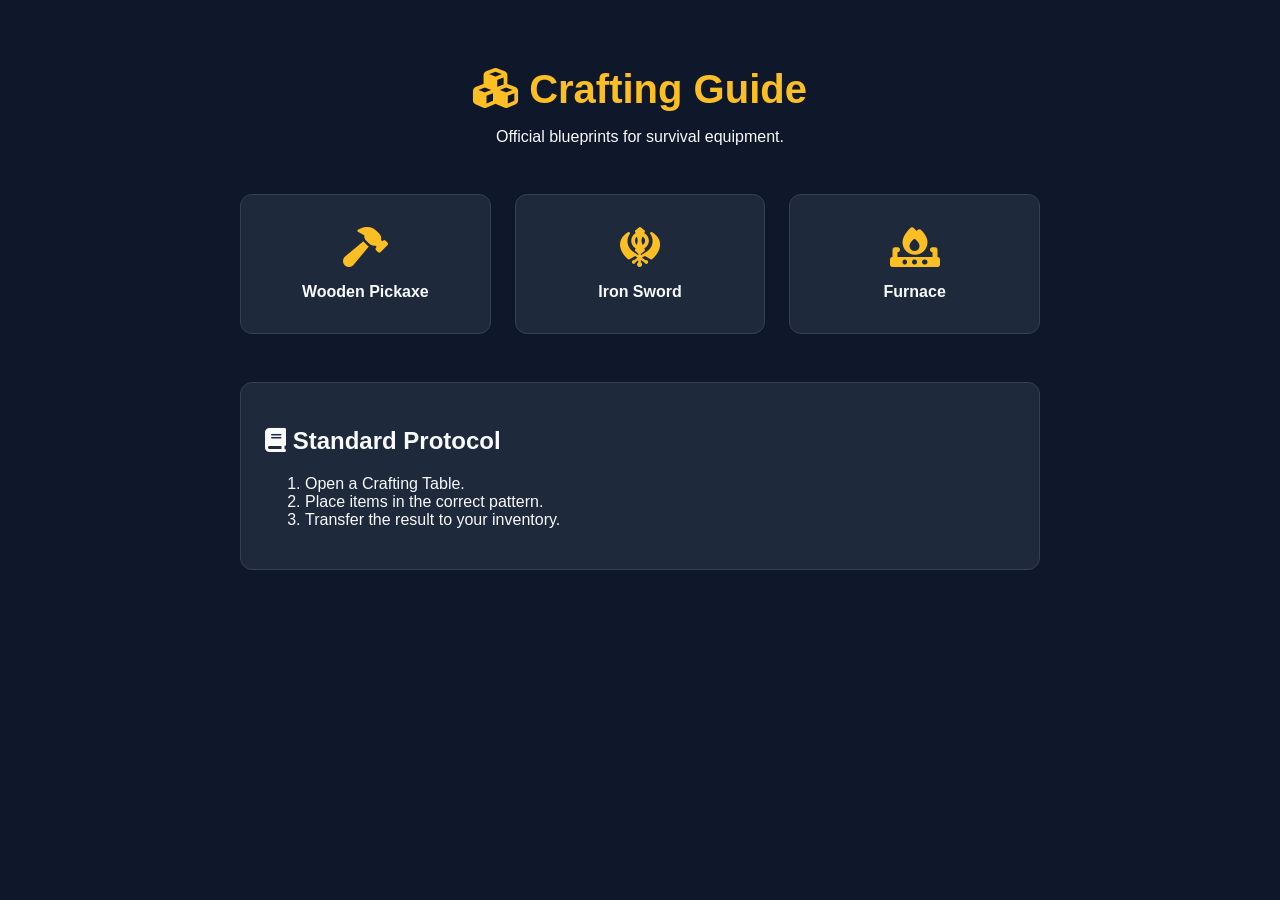
<file: Lab2/index.html>
<!DOCTYPE html>
<html lang="en">
<head>
    <meta charset="UTF-8">
    <meta name="viewport" content="width=device-width, initial-scale=1.0">
    <title>Minecraft Recipes | Database</title>
    <link rel="stylesheet" href="https://cdnjs.cloudflare.com/ajax/libs/font-awesome/6.5.1/css/all.min.css">
    <style>
        :root {
            --bg: #0f172a;
            --card: #1e293b;
            --accent: #fbbf24;
            --text: #f8fafc;
            --border: #334155;
        }
        body { font-family: 'Segoe UI', sans-serif; background: var(--bg); color: var(--text); padding: 2rem; display: flex; justify-content: center; }
        .container { max-width: 800px; width: 100%; }
        header { text-align: center; margin-bottom: 3rem; }
        h1 { color: var(--accent); font-size: 2.5rem; margin-bottom: 0.5rem; }
        .grid { display: grid; grid-template-columns: repeat(auto-fit, minmax(200px, 1fr)); gap: 1.5rem; list-style: none; padding: 0; }
        .card { background: var(--card); border: 1px solid var(--border); border-radius: 12px; transition: 0.3s; text-align: center; }
        .card:hover { border-color: var(--accent); transform: translateY(-5px); }
        .card a { display: block; padding: 2rem; color: var(--text); text-decoration: none; font-weight: bold; }
        .card i { display: block; font-size: 2.5rem; margin-bottom: 1rem; color: var(--accent); }
        .basics { background: var(--card); padding: 1.5rem; border-radius: 12px; margin-top: 3rem; border: 1px solid var(--border); }
    </style>
</head>
<body>
    <div class="container">
        <header>
            <h1><i class="fa-solid fa-cubes"></i> Crafting Guide</h1>
            <p>Official blueprints for survival equipment.</p>
        </header>

        <ul class="grid">
            <li class="card">
                <a href="pickaxe.html">
                    <i class="fa-solid fa-hammer"></i>
                    Wooden Pickaxe
                </a>
            </li>
            <li class="card">
                <a href="sword.html">
                    <i class="fa-solid fa-khanda"></i>
                    Iron Sword
                </a>
            </li>
            <li class="card">
                <a href="furnace.html">
                    <i class="fa-solid fa-fire-burner"></i>
                    Furnace
                </a>
            </li>
        </ul>

        <div class="basics">
            <h2><i class="fa-solid fa-book"></i> Standard Protocol</h2>
            <ol>
                <li>Open a Crafting Table.</li>
                <li>Place items in the correct pattern.</li>
                <li>Transfer the result to your inventory.</li>
            </ol>
        </div>
    </div>
</body>
</html>
</file>
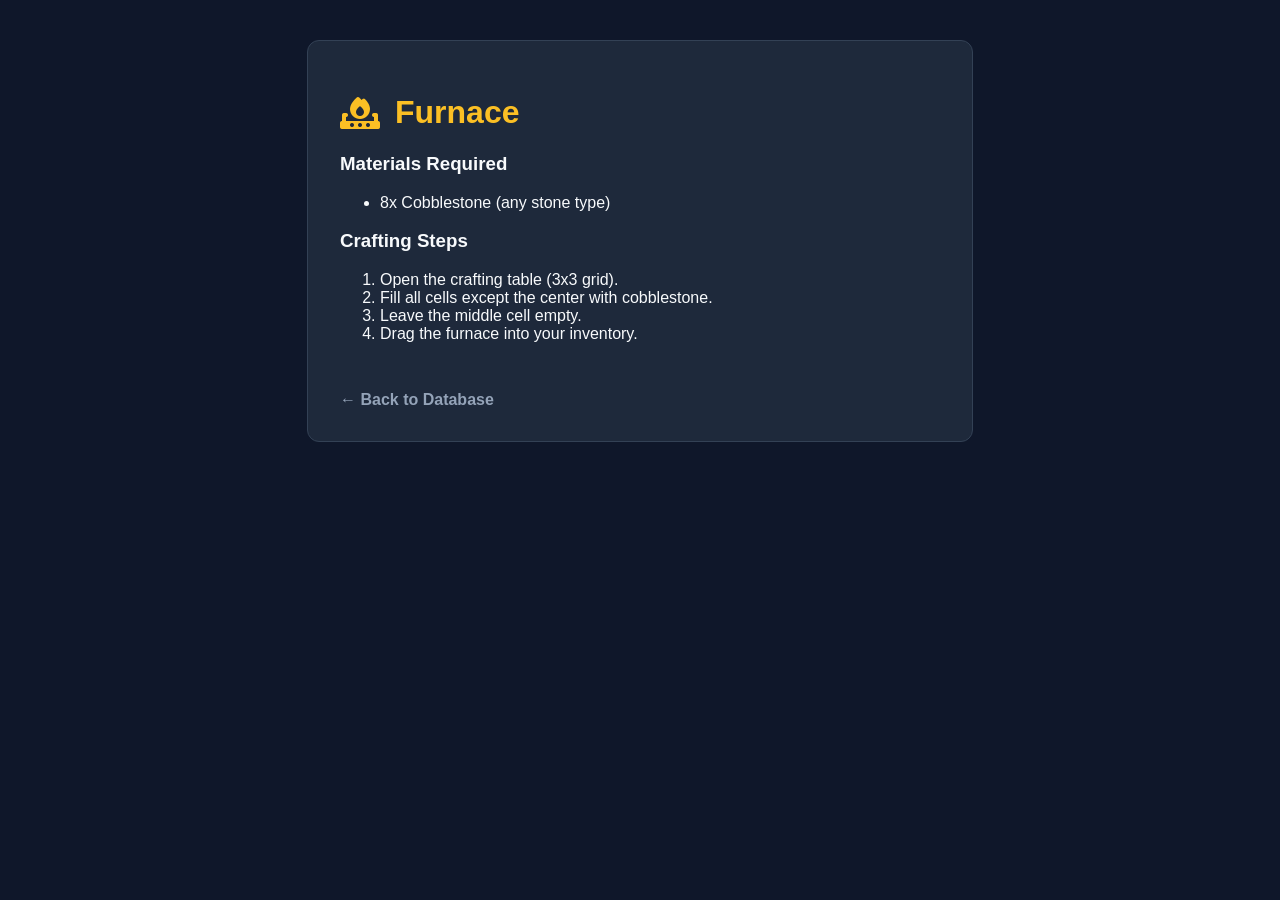
<file: Lab2/furnace.html>
<!DOCTYPE html>
<html lang="en">
<head>
    <meta charset="UTF-8">
    <title>Furnace Blueprint</title>
    <link rel="stylesheet" href="https://cdnjs.cloudflare.com/ajax/libs/font-awesome/6.5.1/css/all.min.css">
    <style>
        body { font-family: sans-serif; background: #0f172a; color: #f8fafc; padding: 2rem; }
        .container { max-width: 600px; margin: auto; background: #1e293b; padding: 2rem; border-radius: 12px; border: 1px solid #334155; }
        h1 { color: #fbbf24; display: flex; align-items: center; }
        .icon { margin-right: 15px; }
        .back { margin-top: 2rem; display: inline-block; color: #94a3b8; text-decoration: none; font-weight: bold; }
        .back:hover { color: #fbbf24; }
    </style>
</head>
<body>
    <div class="container">
        <h1><i class="fa-solid fa-fire-burner icon"></i> Furnace</h1>
        <h3>Materials Required</h3>
        <ul>
            <li>8x Cobblestone (any stone type)</li>
        </ul>
        <h3>Crafting Steps</h3>
        <ol>
            <li>Open the crafting table (3x3 grid).</li>
            <li>Fill all cells except the center with cobblestone.</li>
            <li>Leave the middle cell empty.</li>
            <li>Drag the furnace into your inventory.</li>
        </ol>
        <a href="index.html" class="back">← Back to Database</a>
    </div>
</body>
</html>
</file>
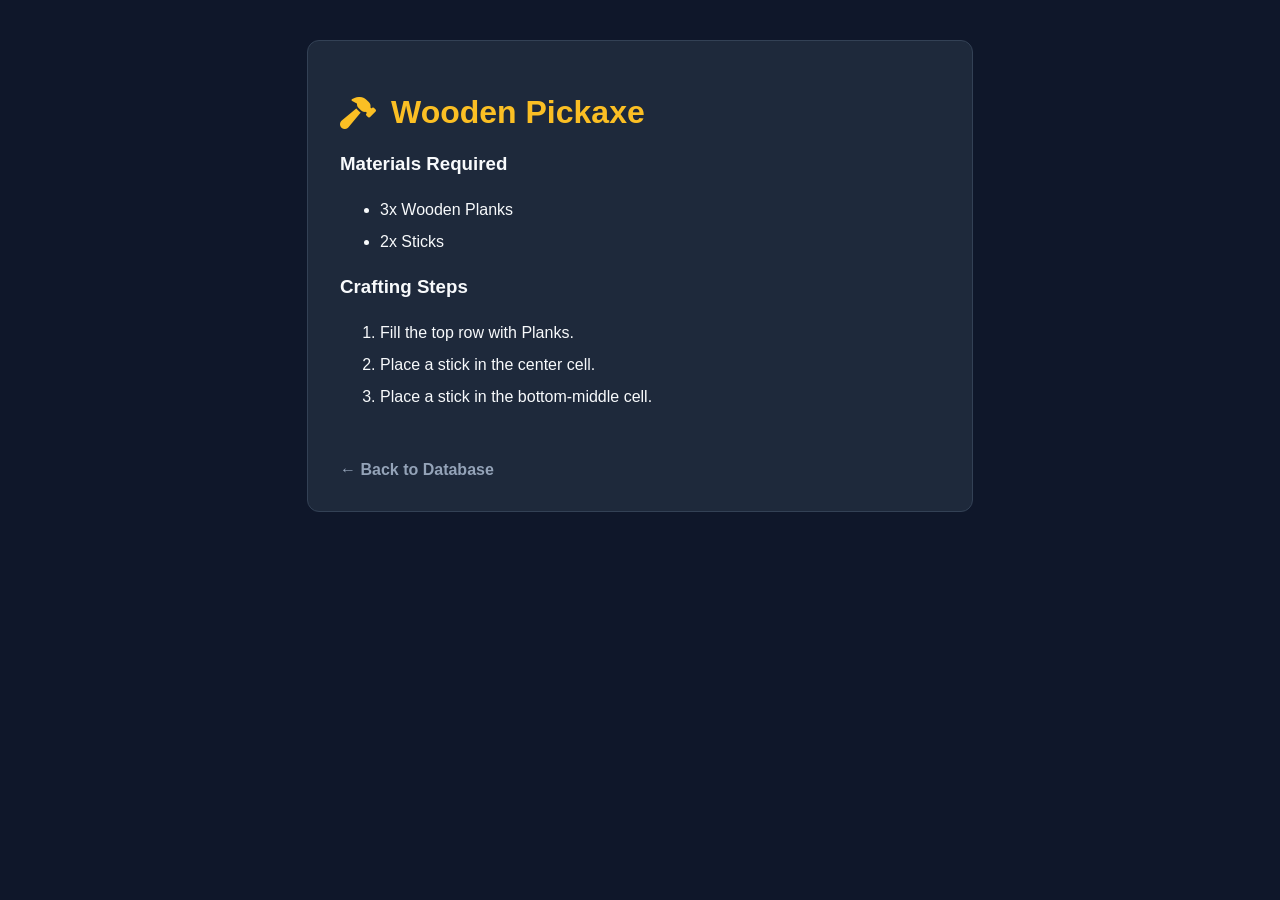
<file: Lab2/pickaxe.html>
<!DOCTYPE html>
<html lang="en">
<head>
    <meta charset="UTF-8">
    <title>Wooden Pickaxe Blueprint</title>
    <link rel="stylesheet" href="https://cdnjs.cloudflare.com/ajax/libs/font-awesome/6.5.1/css/all.min.css">
    <style>
        body { font-family: sans-serif; background: #0f172a; color: #f8fafc; padding: 2rem; }
        .container { max-width: 600px; margin: auto; background: #1e293b; padding: 2rem; border-radius: 12px; border: 1px solid #334155; }
        h1 { color: #fbbf24; display: flex; align-items: center; }
        .icon { margin-right: 15px; }
        ul, ol { line-height: 2; }
        .back { margin-top: 2rem; display: inline-block; color: #94a3b8; text-decoration: none; font-weight: bold; }
        .back:hover { color: #fbbf24; }
    </style>
</head>
<body>
    <div class="container">
        <h1><i class="fa-solid fa-hammer icon"></i> Wooden Pickaxe</h1>
        <h3>Materials Required</h3>
        <ul>
            <li>3x Wooden Planks</li>
            <li>2x Sticks</li>
        </ul>
        <h3>Crafting Steps</h3>
        <ol>
            <li>Fill the top row with Planks.</li>
            <li>Place a stick in the center cell.</li>
            <li>Place a stick in the bottom-middle cell.</li>
        </ol>
        <a href="index.html" class="back">← Back to Database</a>
    </div>
</body>
</html>
</file>
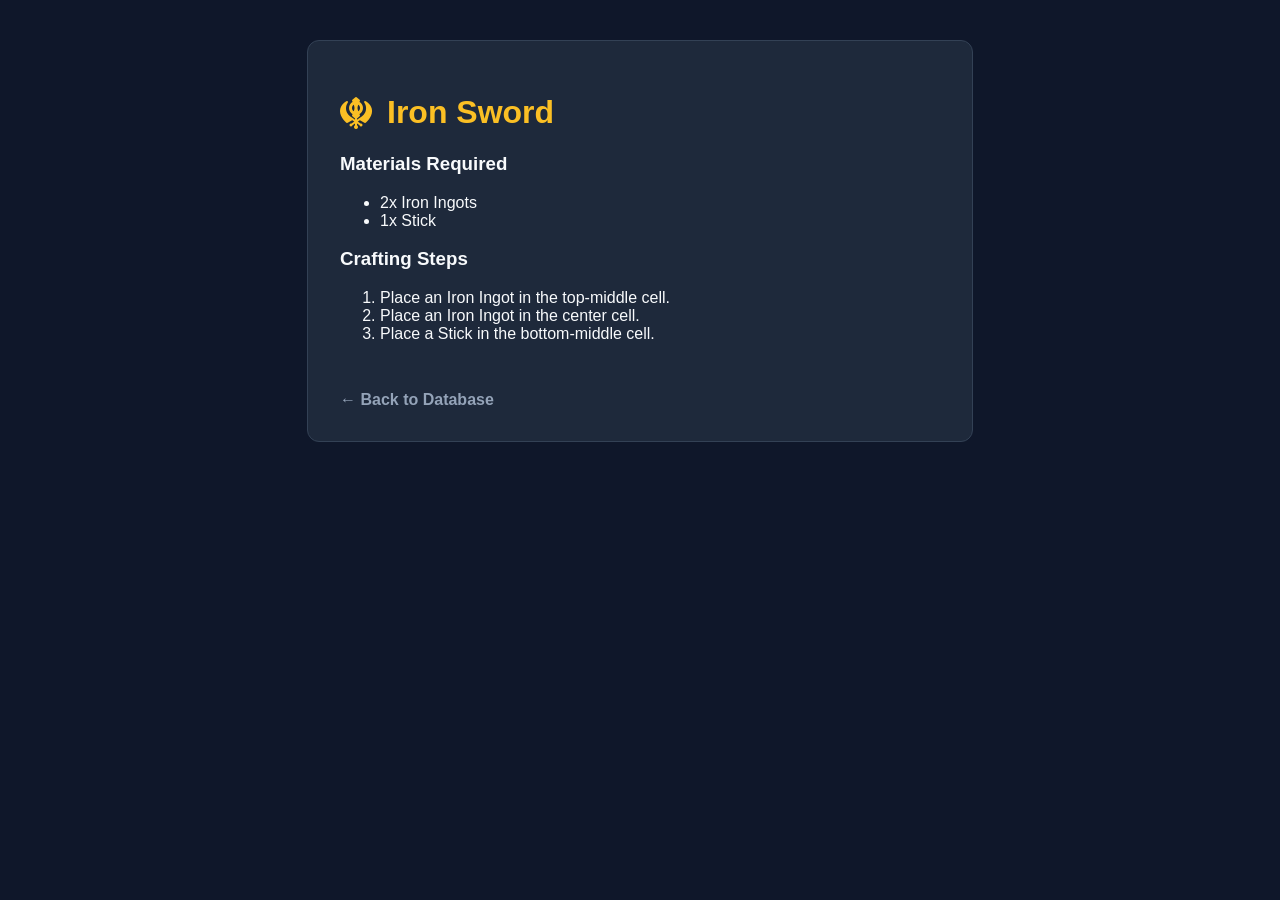
<file: Lab2/sword.html>
<!DOCTYPE html>
<html lang="en">
<head>
    <meta charset="UTF-8">
    <title>Iron Sword Blueprint</title>
    <link rel="stylesheet" href="https://cdnjs.cloudflare.com/ajax/libs/font-awesome/6.5.1/css/all.min.css">
    <style>
        body { font-family: sans-serif; background: #0f172a; color: #f8fafc; padding: 2rem; }
        .container { max-width: 600px; margin: auto; background: #1e293b; padding: 2rem; border-radius: 12px; border: 1px solid #334155; }
        h1 { color: #fbbf24; display: flex; align-items: center; }
        .icon { margin-right: 15px; }
        .back { margin-top: 2rem; display: inline-block; color: #94a3b8; text-decoration: none; font-weight: bold; }
        .back:hover { color: #fbbf24; }
    </style>
</head>
<body>
    <div class="container">
        <h1><i class="fa-solid fa-khanda icon"></i> Iron Sword</h1>
        <h3>Materials Required</h3>
        <ul>
            <li>2x Iron Ingots</li>
            <li>1x Stick</li>
        </ul>
        <h3>Crafting Steps</h3>
        <ol>
            <li>Place an Iron Ingot in the top-middle cell.</li>
            <li>Place an Iron Ingot in the center cell.</li>
            <li>Place a Stick in the bottom-middle cell.</li>
        </ol>
        <a href="index.html" class="back">← Back to Database</a>
    </div>
</body>
</html>
</file>
